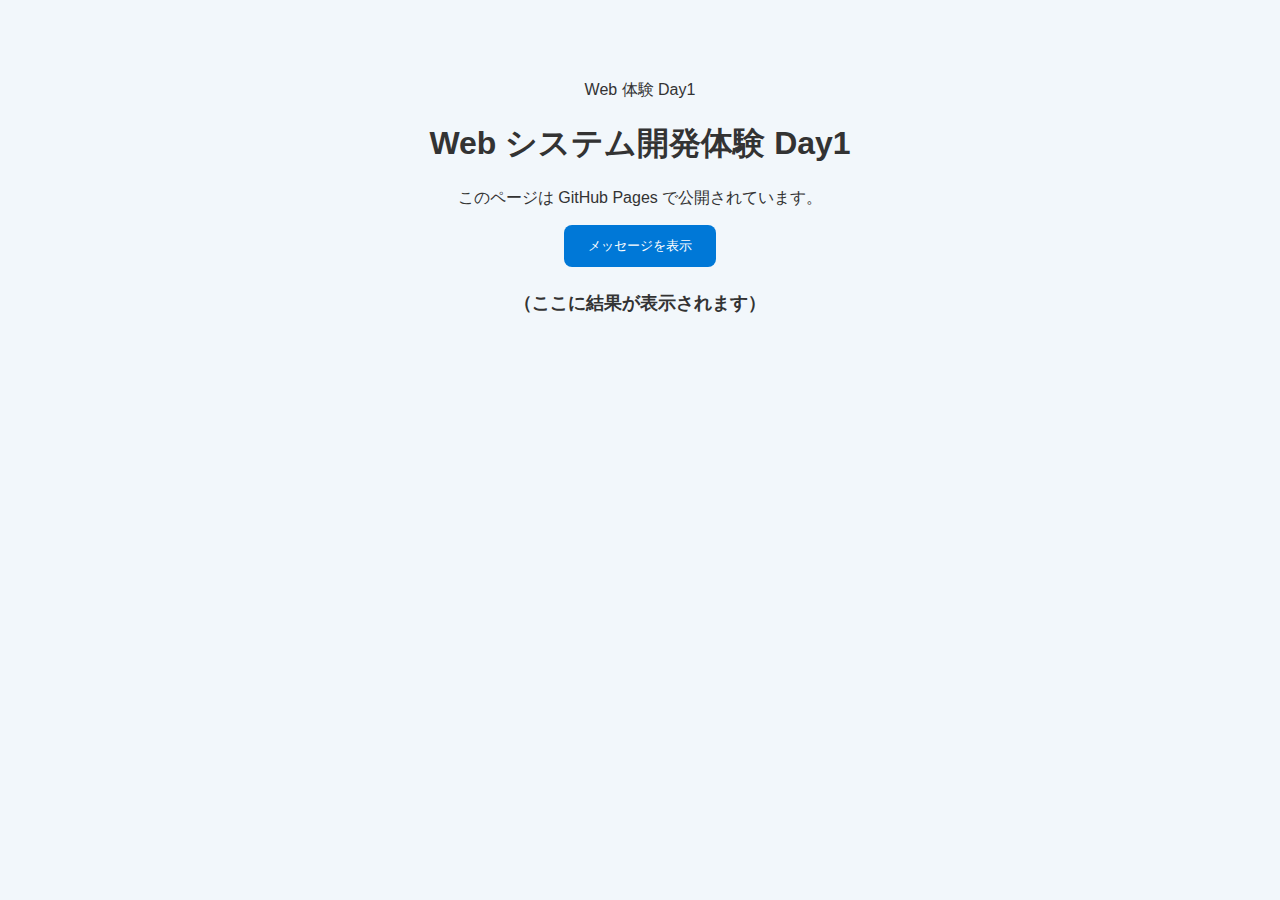
<file: daisho-day1/index.html>
<!doctype html>
<html lang='ja'>
<head>
  <meta charset='utf-8'>
  <meta name="viewport" content="width=device-width"
  <title>Web 体験 Day1</title>
  <link rel="stylesheet" href="styles.css">
</head>

<body>
    <main class="container">
        <h1>Web システム開発体験 Day1</h1>
        <p>このページは GitHub Pages で公開されています。</p>
        <button id="hello Button">メッセージを表示</button>
        <p id="message" class="message">（ここに結果が表示されます）</p>
    </main>
    <script src="script.js"></script>
</body>
</html>
</file>
<file: daisho-day1/styles.css>
body{
    font-family:"Yu Gothic","Meiryo",sans-serif;
    text-align:center;
    background:#f2f7fb;
    color:#333;
    margin:0;
    padding:80px 0;
}

button{
    background:#0078d7;
    color:white;
    border:none;
    padding:12px 24px;
    border-radius:8px;
    cursor:pointer;
}

button:hover{
    background:#005fa3;
}

.message{
    margin-top:24px;
    font-size:18px;
    font-weight:bold;
}
</file>
